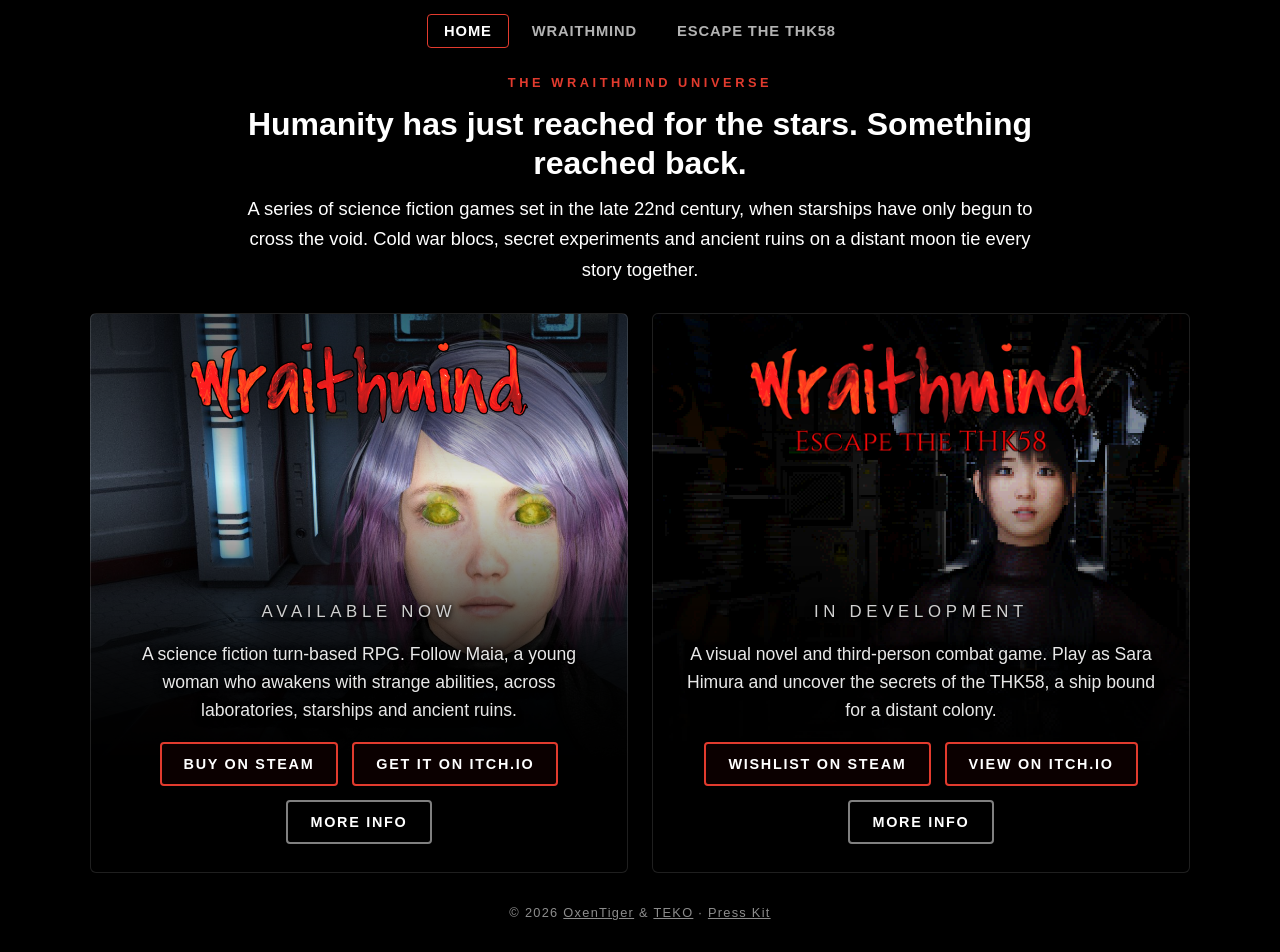
<file: index.html>
<!DOCTYPE html>
<html lang="en">
<head>
    <meta charset="UTF-8">
    <meta name="viewport" content="width=device-width, initial-scale=1.0">
    <title>Wraithmind</title>
    <meta name="description" content="Wraithmind and Wraithmind: Escape the THK58. Science fiction games by TEKO and OxenTiger, on Steam and itch.io.">

    <meta property="og:title" content="Wraithmind">
    <meta property="og:description" content="Science fiction games by TEKO and OxenTiger: Wraithmind and Wraithmind: Escape the THK58.">
    <meta property="og:image" content="https://www.wraithmind.com/images/logo.png">
    <meta property="og:url" content="https://www.wraithmind.com/">
    <meta property="og:type" content="website">

    <link rel="icon" href="favicon.ico" sizes="48x48">
    <link rel="icon" type="image/png" sizes="32x32" href="favicon-32.png">
    <link rel="icon" type="image/png" sizes="192x192" href="favicon-192.png">
    <link rel="apple-touch-icon" href="apple-touch-icon.png">
    <link rel="stylesheet" href="style.css">
</head>
<body class="home">

    <nav class="nav">
        <a href="index.html" aria-current="page">Home</a>
        <a href="wraithmind.html">Wraithmind</a>
        <a href="thk58.html">Escape the THK58</a>
    </nav>

    <main>
        <section class="about">
            <p class="about-eyebrow">The Wraithmind universe</p>
            <h1>Humanity has just reached for the stars. Something reached back.</h1>
            <p class="about-lead">A series of science fiction games set in the late 22nd century, when starships have only begun to cross the void. Cold war blocs, secret experiments and ancient ruins on a distant moon tie every story together.</p>
        </section>

        <section class="game-card" style="--card-bg: url('images/bg-w.jpg'); --card-pos: 22% 20%;">
            <div class="game-card-inner">
                <a class="game-logo-link" href="wraithmind.html">
                    <img class="logo logo-w" src="images/logo-w.png" alt="Wraithmind">
                </a>
                <p class="tagline">Available now</p>
                <p class="blurb">A science fiction turn-based RPG. Follow Maia, a young woman who awakens with strange abilities, across laboratories, starships and ancient ruins.</p>
                <div class="cta-row">
                    <a class="cta" href="https://store.steampowered.com/app/739820/Wraithmind/">Buy on Steam</a>
                    <a class="cta" href="https://tekogames.itch.io/wraithmind">Get it on itch.io</a>
                    <a class="cta cta-secondary" href="wraithmind.html">More info</a>
                </div>
            </div>
        </section>

        <section class="game-card" style="--card-bg: url('images/bg.png'); --card-pos: 28% 20%;">
            <div class="game-card-inner">
                <a class="game-logo-link" href="thk58.html">
                    <img class="logo" src="images/logo.png" alt="Wraithmind: Escape the THK58">
                </a>
                <p class="tagline">In development</p>
                <p class="blurb">A visual novel and third-person combat game. Play as Sara Himura and uncover the secrets of the THK58, a ship bound for a distant colony.</p>
                <div class="cta-row">
                    <a class="cta" href="https://store.steampowered.com/app/5249770/Wraithmind_Escape_the_THK58/">Wishlist on Steam</a>
                    <a class="cta" href="https://oxentiger.itch.io/wraithmind-escape-the-thk58">View on itch.io</a>
                    <a class="cta cta-secondary" href="thk58.html">More info</a>
                </div>
            </div>
        </section>
    </main>

    <footer>
        &copy; <span id="year">2026</span> <a href="https://www.oxentiger.com">OxenTiger</a> &amp; <a href="https://www.teko.ca">TEKO</a> &middot; <a href="presskit.html">Press Kit</a>
    </footer>

    <script>
        document.getElementById("year").textContent = new Date().getFullYear();
    </script>
</body>
</html>
</file>
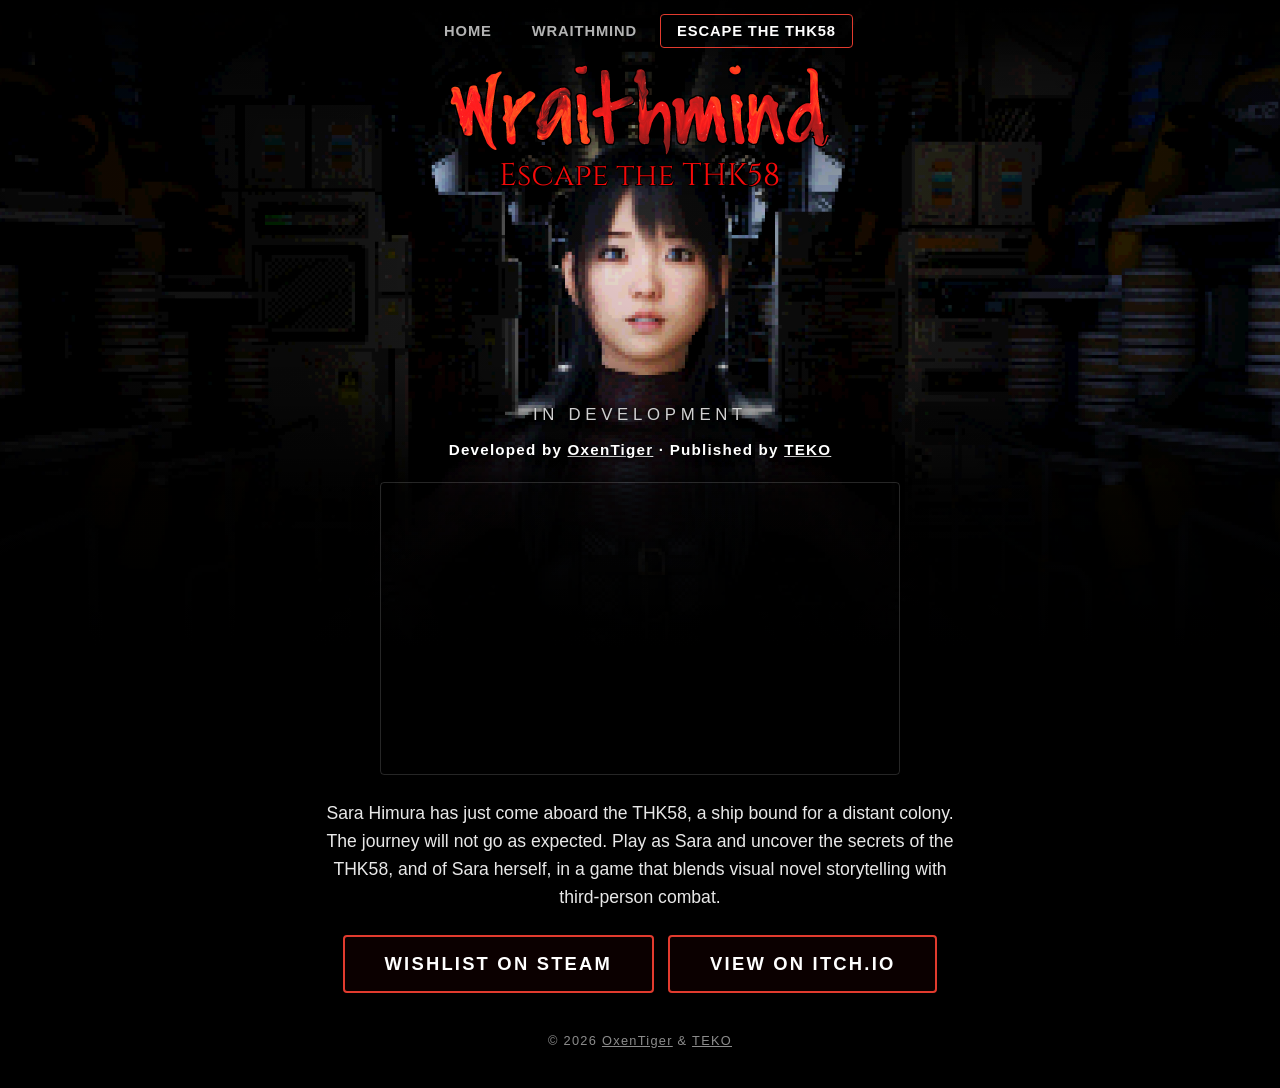
<file: thk58.html>
<!DOCTYPE html>
<html lang="en">
<head>
    <meta charset="UTF-8">
    <meta name="viewport" content="width=device-width, initial-scale=1.0">
    <title>Wraithmind: Escape the THK58</title>
    <meta name="description" content="Wraithmind: Escape the THK58 is a visual novel and third-person combat game in development by OxenTiger and published by TEKO. Play as Sara Himura and uncover the secrets of the THK58.">

    <meta property="og:title" content="Wraithmind: Escape the THK58">
    <meta property="og:description" content="A visual novel and third-person combat game developed by OxenTiger and published by TEKO.">
    <meta property="og:image" content="https://www.wraithmind.com/images/logo.png">
    <meta property="og:url" content="https://www.wraithmind.com/thk58.html">
    <meta property="og:type" content="website">

    <link rel="icon" href="favicon.ico" sizes="48x48">
    <link rel="icon" type="image/png" sizes="32x32" href="favicon-32.png">
    <link rel="icon" type="image/png" sizes="192x192" href="favicon-192.png">
    <link rel="apple-touch-icon" href="apple-touch-icon.png">
    <link rel="stylesheet" href="style.css">
</head>
<body class="hero-top" style="--bg: url('images/bg.png'); --bg-position: 28%;">

    <nav class="nav">
        <a href="index.html">Home</a>
        <a href="wraithmind.html">Wraithmind</a>
        <a href="thk58.html" aria-current="page">Escape the THK58</a>
    </nav>

    <main>
        <img class="logo" src="images/logo.png" alt="Wraithmind: Escape the THK58">
        <p class="tagline">In development</p>
        <p class="credits">Developed by <a href="https://www.oxentiger.com">OxenTiger</a> &middot; Published by <a href="https://www.teko.ca">TEKO</a></p>
        <div class="trailer">
            <iframe src="https://www.youtube.com/embed/tg0N5L4fzAQ" title="Wraithmind: Escape the THK58 announcement trailer" allow="accelerometer; autoplay; clipboard-write; encrypted-media; gyroscope; picture-in-picture; web-share" referrerpolicy="strict-origin-when-cross-origin" allowfullscreen loading="lazy"></iframe>
        </div>
        <p class="blurb">Sara Himura has just come aboard the THK58, a ship bound for a distant colony. The journey will not go as expected. Play as Sara and uncover the secrets of the THK58, and of Sara herself, in a game that blends visual novel storytelling with third-person combat.</p>
        <div class="cta-row">
            <a class="cta" href="https://store.steampowered.com/app/5249770/Wraithmind_Escape_the_THK58/">Wishlist on Steam</a>
            <a class="cta" href="https://oxentiger.itch.io/wraithmind-escape-the-thk58">View on itch.io</a>
        </div>
    </main>

    <footer>
        &copy; <span id="year">2026</span> <a href="https://www.oxentiger.com">OxenTiger</a> &amp; <a href="https://www.teko.ca">TEKO</a>
    </footer>

    <script>
        document.getElementById("year").textContent = new Date().getFullYear();
    </script>
</body>
</html>
</file>
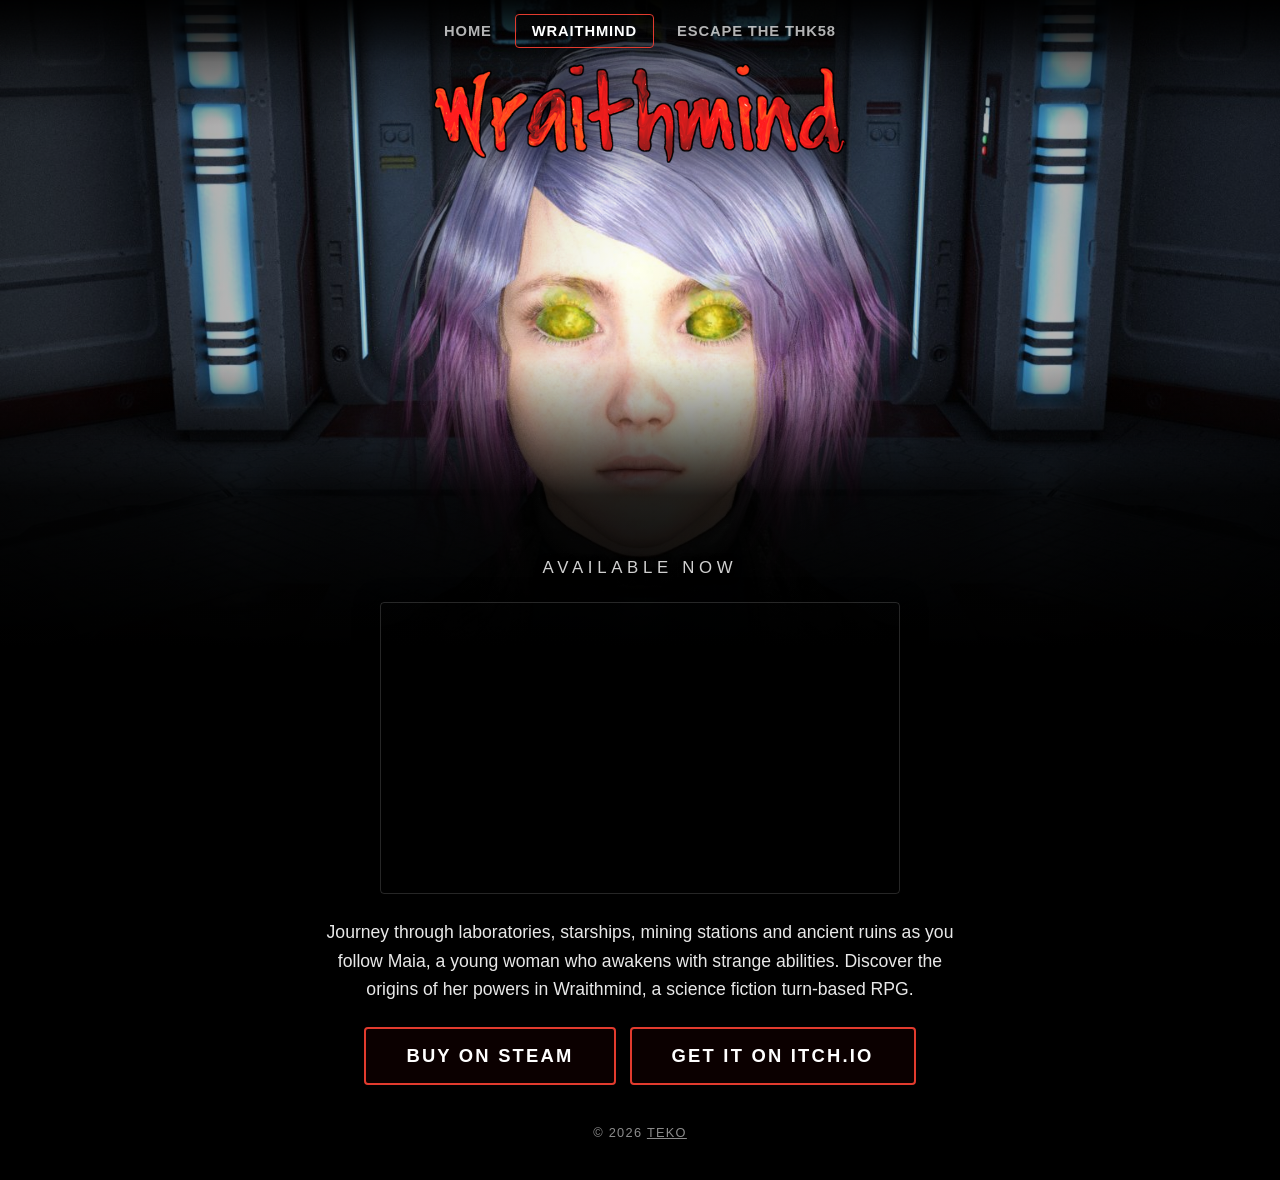
<file: wraithmind.html>
<!DOCTYPE html>
<html lang="en">
<head>
    <meta charset="UTF-8">
    <meta name="viewport" content="width=device-width, initial-scale=1.0">
    <title>Wraithmind</title>
    <meta name="description" content="Wraithmind is a science fiction turn-based RPG by TEKO. Follow Maia, a young woman who awakens with strange abilities, across laboratories, starships and ancient ruins.">

    <meta property="og:title" content="Wraithmind">
    <meta property="og:description" content="A science fiction turn-based RPG by TEKO.">
    <meta property="og:image" content="https://www.wraithmind.com/images/logo-w.png">
    <meta property="og:url" content="https://www.wraithmind.com/wraithmind.html">
    <meta property="og:type" content="website">

    <link rel="icon" href="favicon.ico" sizes="48x48">
    <link rel="icon" type="image/png" sizes="32x32" href="favicon-32.png">
    <link rel="icon" type="image/png" sizes="192x192" href="favicon-192.png">
    <link rel="apple-touch-icon" href="apple-touch-icon.png">
    <link rel="stylesheet" href="style.css">
</head>
<body class="hero-top hero-w" style="--bg: url('images/bg-w.jpg'); --bg-position: 22%;">

    <nav class="nav">
        <a href="index.html">Home</a>
        <a href="wraithmind.html" aria-current="page">Wraithmind</a>
        <a href="thk58.html">Escape the THK58</a>
    </nav>

    <main>
        <img class="logo" src="images/logo-w.png" alt="Wraithmind">
        <p class="tagline">Available now</p>
        <div class="trailer">
            <iframe src="https://www.youtube.com/embed/Dk-T2rHNFFE" title="Wraithmind trailer" allow="accelerometer; autoplay; clipboard-write; encrypted-media; gyroscope; picture-in-picture; web-share" referrerpolicy="strict-origin-when-cross-origin" allowfullscreen loading="lazy"></iframe>
        </div>
        <p class="blurb">Journey through laboratories, starships, mining stations and ancient ruins as you follow Maia, a young woman who awakens with strange abilities. Discover the origins of her powers in Wraithmind, a science fiction turn-based RPG.</p>
        <div class="cta-row">
            <a class="cta" href="https://store.steampowered.com/app/739820/Wraithmind/">Buy on Steam</a>
            <a class="cta" href="https://tekogames.itch.io/wraithmind">Get it on itch.io</a>
        </div>
    </main>

    <footer>
        &copy; <span id="year">2026</span> <a href="https://www.teko.ca">TEKO</a>
    </footer>

    <script>
        document.getElementById("year").textContent = new Date().getFullYear();
    </script>
</body>
</html>
</file>
<file: style.css>
* { box-sizing: border-box; }

html, body {
    margin: 0;
    padding: 0;
    min-height: 100%;
}

body {
    min-height: 100vh;
    display: flex;
    flex-direction: column;
    align-items: center;
    justify-content: flex-end;
    padding: 88px 20px 72px;
    background-color: #000;
    color: #fff;
    font-family: "Segoe UI", Roboto, Helvetica, Arial, sans-serif;
    text-align: center;
    position: relative;
    overflow-x: hidden;
}

/* Fixed background image (set per page via --bg / --bg-position) with a darkening overlay */
body::before {
    content: "";
    position: fixed;
    inset: 0;
    background: var(--bg) center var(--bg-position, center) / cover no-repeat;
    z-index: -2;
}

body::after {
    content: "";
    position: fixed;
    inset: 0;
    background:
        radial-gradient(ellipse at center, rgba(0,0,0,0.15) 0%, rgba(0,0,0,0.55) 70%, rgba(0,0,0,0.85) 100%),
        linear-gradient(to bottom, rgba(0,0,0,0.75) 0%, rgba(0,0,0,0) 25%, rgba(0,0,0,0) 55%, rgba(0,0,0,0.85) 100%);
    z-index: -1;
}

/* Top navigation */
.nav {
    position: fixed;
    top: 0;
    left: 0;
    right: 0;
    z-index: 10;
    display: flex;
    flex-wrap: wrap;
    justify-content: center;
    gap: 6px;
    padding: 14px 12px;
    background: linear-gradient(to bottom, rgba(0,0,0,0.85) 0%, rgba(0,0,0,0) 100%);
}

.nav a {
    padding: 8px 16px;
    border: 1px solid transparent;
    border-radius: 4px;
    color: rgba(255, 255, 255, 0.7);
    font-size: clamp(0.75rem, 2vw, 0.92rem);
    font-weight: 600;
    letter-spacing: 0.06em;
    text-transform: uppercase;
    text-decoration: none;
    transition: color 0.2s ease, border-color 0.2s ease;
}

.nav a:hover,
.nav a:focus {
    color: #fff;
    outline: none;
}

.nav a[aria-current="page"] {
    color: #fff;
    border-color: #e23b2e;
}

main {
    display: flex;
    flex-direction: column;
    align-items: center;
    gap: 24px;
    max-width: 640px;
}

.logo {
    width: min(82vw, 540px);
    height: auto;
    filter: drop-shadow(0 4px 24px rgba(0,0,0,0.8));
}

.tagline {
    margin: 0;
    font-size: clamp(0.85rem, 2.5vw, 1.05rem);
    letter-spacing: 0.28em;
    text-transform: uppercase;
    color: #d0d0d0;
}

.blurb {
    margin: 0;
    font-size: clamp(0.95rem, 2.4vw, 1.1rem);
    line-height: 1.6;
    color: #e8e8e8;
    text-shadow: 0 2px 12px rgba(0, 0, 0, 0.9);
}

.cta-row {
    display: flex;
    flex-wrap: wrap;
    justify-content: center;
    gap: 14px;
}

.cta {
    display: inline-block;
    padding: 16px 40px;
    border: 2px solid #e23b2e;
    border-radius: 4px;
    background: rgba(20, 0, 0, 0.55);
    color: #fff;
    font-size: clamp(1rem, 2.5vw, 1.15rem);
    font-weight: 700;
    letter-spacing: 0.12em;
    text-transform: uppercase;
    text-decoration: none;
    transition: background-color 0.2s ease, box-shadow 0.2s ease, transform 0.2s ease;
}

.cta:hover,
.cta:focus {
    background: #e23b2e;
    box-shadow: 0 0 28px rgba(226, 59, 46, 0.65);
    transform: translateY(-2px);
    outline: none;
}

footer {
    position: fixed;
    bottom: 16px;
    left: 0;
    right: 0;
    font-size: 0.8rem;
    letter-spacing: 0.1em;
    color: rgba(255, 255, 255, 0.55);
}

footer a {
    color: inherit;
}

/* Press kit: long scrolling page with left-aligned content */
body.presskit {
    justify-content: flex-start;
    text-align: left;
    padding-bottom: 32px;
}

body.presskit main {
    max-width: 880px;
    width: 100%;
    gap: 20px;
}

body.presskit footer {
    position: static;
    margin-top: 32px;
    text-align: center;
}

.pk-header {
    display: flex;
    flex-direction: column;
    align-items: center;
    gap: 16px;
    margin-bottom: 8px;
}

.pk-section {
    width: 100%;
    padding: 24px 28px;
    border: 1px solid rgba(255, 255, 255, 0.1);
    border-radius: 6px;
    background: rgba(0, 0, 0, 0.7);
    line-height: 1.6;
    color: #e8e8e8;
}

.pk-section h2 {
    margin: 0 0 14px;
    padding-left: 12px;
    border-left: 3px solid #e23b2e;
    font-size: 1rem;
    letter-spacing: 0.18em;
    text-transform: uppercase;
    color: #fff;
}

.pk-section p { margin: 0 0 12px; }
.pk-section p:last-child { margin-bottom: 0; }
.pk-section ul { margin: 0; padding-left: 20px; }

.pk-section a {
    color: #ff6b5e;
    overflow-wrap: anywhere;
}

.pk-facts {
    display: grid;
    grid-template-columns: max-content 1fr;
    gap: 8px 24px;
    margin: 0;
}

.pk-facts dt {
    color: #aaa;
    font-size: 0.85rem;
    letter-spacing: 0.08em;
    text-transform: uppercase;
    padding-top: 2px;
}

.pk-facts dd { margin: 0; }

.pk-video {
    aspect-ratio: 16 / 9;
    margin-bottom: 10px;
}

.pk-video iframe {
    width: 100%;
    height: 100%;
    border: 0;
    border-radius: 4px;
}

.pk-note {
    font-size: 0.85rem;
    color: #aaa;
}

.pk-grid {
    display: grid;
    grid-template-columns: repeat(auto-fill, minmax(240px, 1fr));
    gap: 12px;
}

.pk-grid img {
    display: block;
    width: 100%;
    aspect-ratio: 16 / 9;
    object-fit: cover;
    border-radius: 4px;
    transition: transform 0.2s ease, box-shadow 0.2s ease;
}

.pk-grid a:hover img {
    transform: translateY(-2px);
    box-shadow: 0 0 20px rgba(226, 59, 46, 0.5);
}

.pk-asset { text-decoration: none; }
.pk-asset img { object-fit: contain; background: rgba(255, 255, 255, 0.05); }
.pk-asset span { display: block; margin-top: 6px; font-size: 0.85rem; }

@media (max-width: 560px) {
    body.presskit { padding: 124px 16px 32px; }
    .pk-section { padding: 18px 16px; }
    .pk-facts { grid-template-columns: 1fr; gap: 2px; }
    .pk-facts dd { margin-bottom: 10px; }
}

/* Developer / publisher credit line and trailer on the game page */
.credits {
    margin: -8px 0 0;
    font-size: clamp(0.8rem, 2.2vw, 0.95rem);
    letter-spacing: 0.08em;
    color: #d0d0d0;
}

.credits a {
    color: #fff;
}

.trailer {
    width: min(92vw, 640px);
    aspect-ratio: 16 / 9;
    border: 1px solid rgba(255, 255, 255, 0.15);
    border-radius: 4px;
    box-shadow: 0 4px 24px rgba(0, 0, 0, 0.8);
}

.trailer iframe {
    display: block;
    width: 100%;
    height: 100%;
    border: 0;
    border-radius: 4px;
}

/* Hero layout: logo above her head, content below her face, black below the art.
   The art box keeps the image's 16:9 shape so the face stays at the same relative spot. */
body.hero-top {
    --H: max(100vh, 56.25vw, 640px);
    --logo-w: min(78vw, 400px);
    --pt: 64px;
    justify-content: flex-start;
    padding: var(--pt) 20px 40px;
}

body.hero-top::before,
body.hero-top::after {
    position: absolute;
    inset: 0 0 auto 0;
    height: var(--H);
}

body.hero-top::after {
    background:
        radial-gradient(ellipse at 50% 30%, rgba(0,0,0,0) 0%, rgba(0,0,0,0.45) 70%, rgba(0,0,0,0.8) 100%),
        linear-gradient(to bottom, rgba(0,0,0,0.7) 0%, rgba(0,0,0,0) 14%, rgba(0,0,0,0) 40%, rgba(0,0,0,0.85) 55%, #000 72%);
}

body.hero-top .logo {
    width: var(--logo-w);
    margin-bottom: max(0px, calc(var(--H) * var(--content-at, 0.45) - var(--pt) - var(--logo-w) * var(--logo-ratio, 0.3375) - 24px));
}

body.hero-top .tagline,
body.hero-top .credits {
    text-shadow: 0 2px 10px #000, 0 0 4px #000;
}

body.hero-top .credits {
    color: #fff;
    font-weight: 600;
}

body.hero-top .trailer {
    width: min(92vw, 520px);
}

body.hero-top footer {
    position: static;
    margin-top: 40px;
}

@media (max-width: 560px) {
    /* Keep the nav on one row so the logo can sit right under it */
    body.hero-top .nav { padding: 8px 8px; gap: 4px; }
    body.hero-top .nav a { padding: 6px 8px; font-size: 0.68rem; letter-spacing: 0.04em; }
    body.hero-top { --pt: 56px; }
}

/* Wraithmind (original) page: logo PNG has transparent padding, so crop it to the lettering.
   Her face sits higher in this art, so content starts lower. */
body.hero-top.hero-w {
    --logo-w: min(78vw, 440px);
    --logo-ratio: 0.2258;
    --content-at: 0.62;
}

body.hero-top.hero-w .logo {
    aspect-ratio: 1280 / 289;
    object-fit: cover;
}

/* Home page: one card per game */
body.home {
    justify-content: flex-start;
    padding: 72px 16px 32px;
}

body.home::before,
body.home::after {
    display: none;
}

body.home main {
    width: 100%;
    max-width: 1100px;
    flex-direction: row;
    flex-wrap: wrap;
    align-items: stretch;
    justify-content: center;
    gap: 24px;
}

.game-card {
    position: relative;
    flex: 1 1 440px;
    display: flex;
    min-height: 560px;
    border: 1px solid rgba(255, 255, 255, 0.12);
    border-radius: 6px;
    overflow: hidden;
    background:
        linear-gradient(to bottom, rgba(0,0,0,0.55) 0%, rgba(0,0,0,0.1) 30%, rgba(0,0,0,0.85) 62%, #000 82%),
        var(--card-bg) var(--card-pos) / cover no-repeat;
}

.game-card-inner {
    display: flex;
    flex-direction: column;
    align-items: center;
    justify-content: space-between;
    gap: 18px;
    width: 100%;
    padding: 28px 24px;
}

.game-card .logo {
    width: min(100%, 360px);
}

.game-card .logo-w {
    aspect-ratio: 1280 / 289;
    object-fit: cover;
}

.game-card .tagline,
.game-card .blurb {
    text-shadow: 0 2px 10px #000, 0 0 4px #000;
}

.game-card .tagline { margin-top: auto; }

.game-card .cta {
    padding: 12px 22px;
    font-size: 0.9rem;
}

.cta-secondary {
    border-color: rgba(255, 255, 255, 0.5);
    background: transparent;
}

.cta-secondary:hover,
.cta-secondary:focus {
    background: rgba(255, 255, 255, 0.15);
    border-color: #fff;
    box-shadow: none;
}

body.home footer {
    position: static;
    margin-top: 32px;
}

@media (max-width: 560px) {
    body.home { padding-top: 56px; }
    body.home .nav { padding: 8px 8px; gap: 4px; }
    body.home .nav a { padding: 6px 8px; font-size: 0.68rem; letter-spacing: 0.04em; }
    .game-card { flex-basis: 100%; min-height: 520px; }
}

/* Home page: series introduction above the game cards */
.about {
    flex: 1 1 100%;
    max-width: 820px;
    margin: 0 auto 4px;
    display: flex;
    flex-direction: column;
    gap: 12px;
    line-height: 1.65;
    color: #e8e8e8;
    text-shadow: 0 2px 12px rgba(0, 0, 0, 0.9);
}

.about p { margin: 0; }

.about-eyebrow {
    font-size: 0.8rem;
    font-weight: 700;
    letter-spacing: 0.28em;
    text-transform: uppercase;
    color: #e23b2e;
}

.about h1 {
    margin: 0;
    font-size: clamp(1.4rem, 4.2vw, 2rem);
    line-height: 1.2;
    color: #fff;
}

.about-lead {
    font-size: clamp(1rem, 2.4vw, 1.15rem);
    color: #fff;
}
</file>
